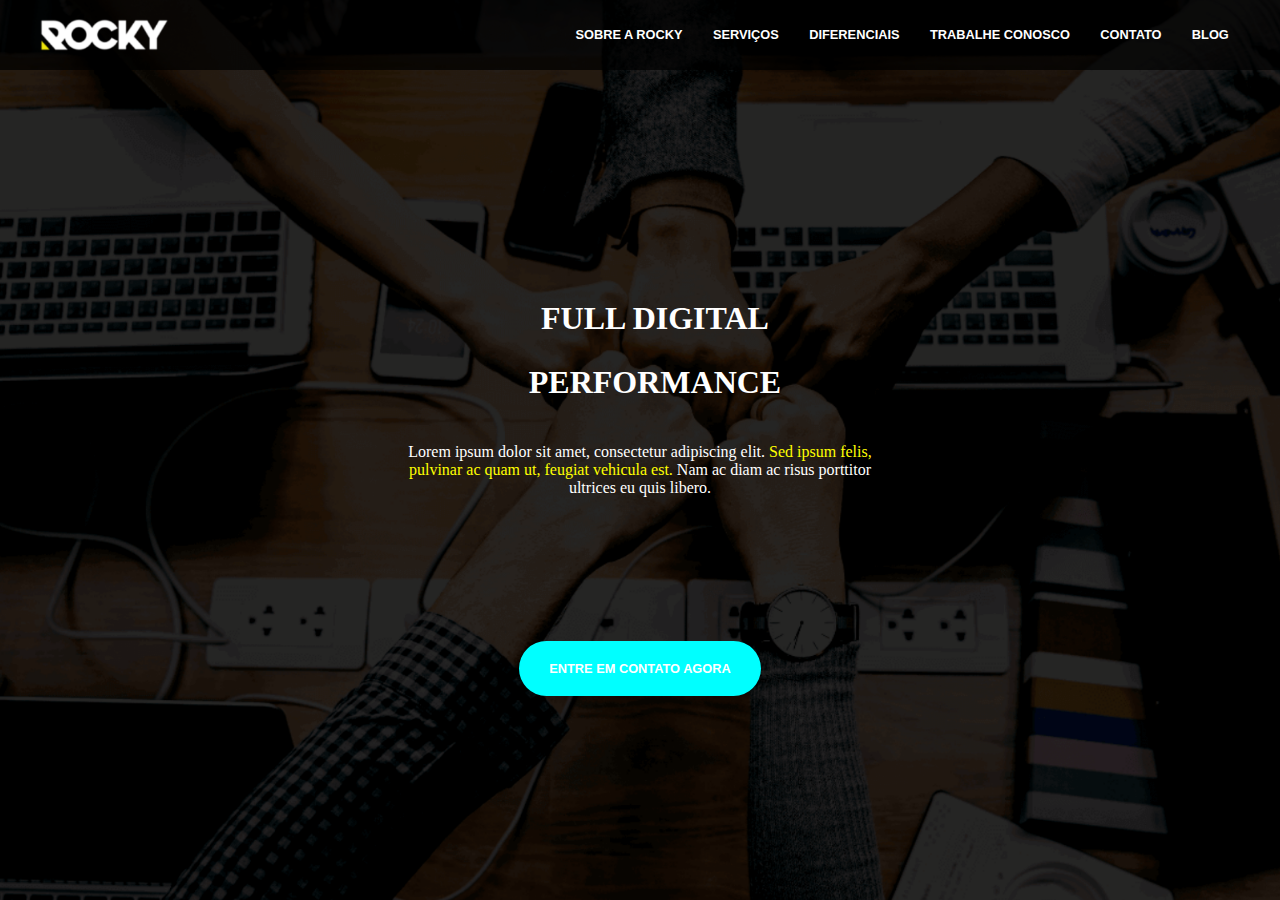
<file: index.html>
<!DOCTYPE html>
<html lang="pt-br">

<head>
  <meta charset="UTF-8">
  <meta http-equiv="X-UA-Compatible" content="IE=edge">
  <meta name="viewport" content="width=device-width, initial-scale=1.0">
  <title>Menu Mobile</title>
  <link rel="stylesheet" href="./css/header_basic.css">
  <link rel="stylesheet" href="./css/underline.css">
  <link rel="stylesheet" href="./style.css">
</head>

<body>
  <header id="header">
    <a id="logo" href="/"><img src="./Imagens/web/logo.png" alt="Rocky"></a>
    <nav id="nav">
      <button aria-label="Abrir Menu" id="btn-mobile" aria-haspopup="true" aria-controls="menu" aria-expanded="false">
        <span id="hamburger"></span>
      </button>
      <ul id="menu" class="underline" role="menu">
        <li><a href="./sobre/sobre.html">Sobre a rocky</a></li>
        <li><a href="./servicos/servicos.html">Serviços</a></li>
        <li><a href="./diferenciais/diferenciais.html">Diferenciais</a></li>
        <li><a href="./">trabalhe conosco</a></li>
        <li><a href="./contato/contato.html">contato</a></li>
        <li><a href="./">blog</a></li>
      </ul>
    </nav>
  </header>
  <div class="container">
    <section>
      <div id="titulo">
        <h2>FULL DIGITAL</h2>
        <h2>PERFORMANCE</h2>
      </div>
      <div class="text">
        <p>Lorem ipsum dolor sit amet, consectetur adipiscing elit.
        <span>Sed ipsum felis, pulvinar ac quam ut, feugiat vehicula est.</span>
         Nam ac diam ac risus porttitor ultrices eu quis libero.</p>
      </div>
      <button><a href="#!">ENTRE EM CONTATO AGORA</a></button>
    </section>
  </div>
  <script src="../js/header.js"></script>
</body>

</html>
</file>
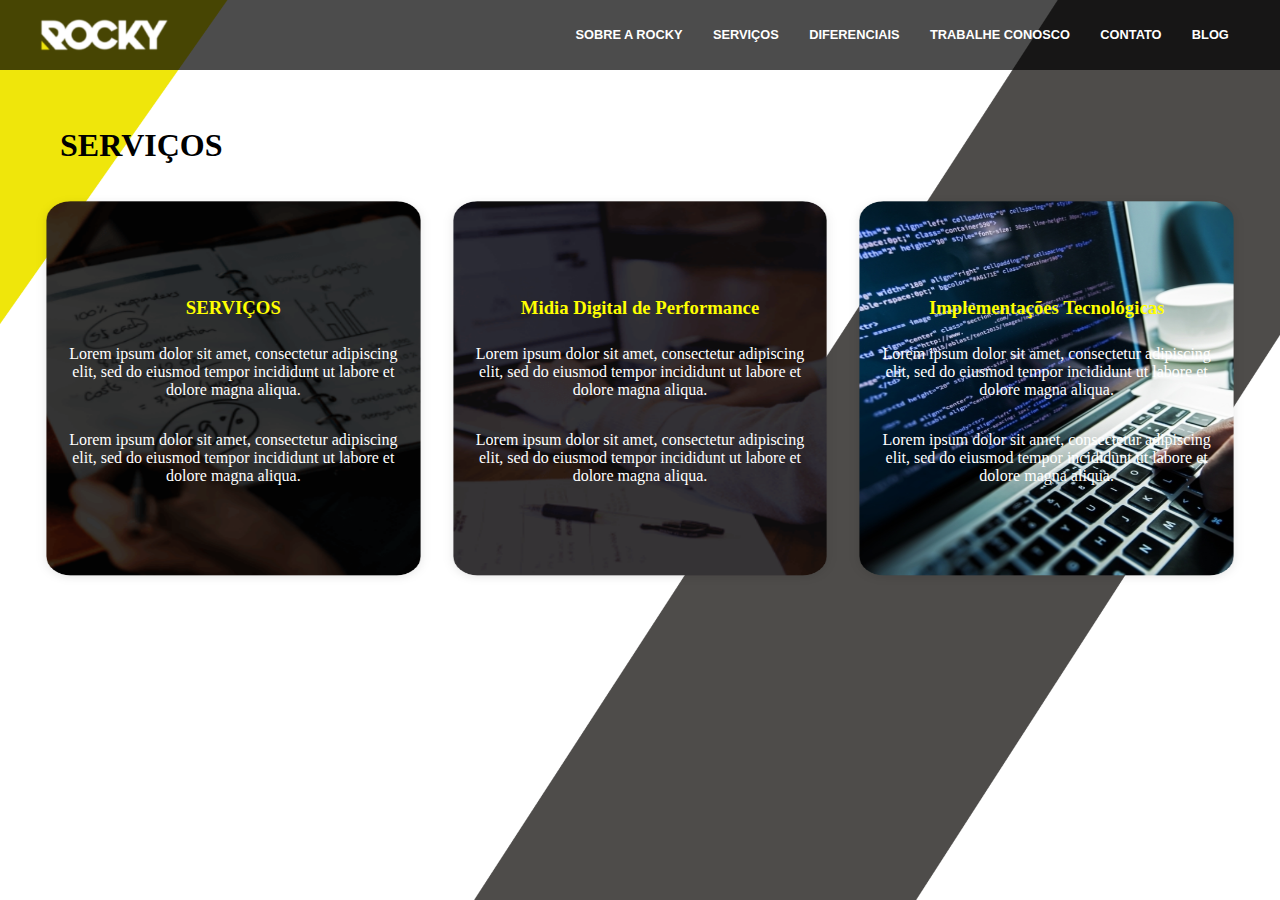
<file: servicos/servicos.html>
<!DOCTYPE html>
<html lang="pt-br">

<head>
  <meta charset="UTF-8">
  <meta http-equiv="X-UA-Compatible" content="IE=edge">
  <meta name="viewport" content="width=device-width, initial-scale=1.0">
  <title>Menu Mobile</title>
  <link rel="stylesheet" href="./style.css">
  <link rel="stylesheet" href="../css/grid_cards_tamplate.css">
  <link rel="stylesheet" href="../css/underline.css">
  <link rel="stylesheet" href="../css/header_basic.css">
</head>

<body>
  <header id="header">
    <a id="logo" href="../"><img src="../Imagens/web/logo.png" alt="Rocky"></a>
    <nav id="nav">
      <button aria-label="Abrir Menu" id="btn-mobile" aria-haspopup="true" aria-controls="menu" aria-expanded="false">
        <span id="hamburger"></span>
      </button>
      <ul id="menu" class="underline" role="menu">
        <li><a href="../sobre/sobre.html">Sobre a rocky</a></li>
        <li><a href="#!">Serviços</a></li>
        <li><a href="../diferenciais/diferenciais.html">Diferenciais</a></li>
        <li><a href="../">trabalhe conosco</a></li>
        <li><a href="../contato/contato.html">contato</a></li>
        <li><a href="../">blog</a></li>
      </ul>
    </nav>
  </header>
  <div class="container">
    <h2>Serviços</h2>
    <div class="container-content">
      <div class="card" id="card-1">
        <!-- <img src="../Imagens/web/s3 ft1.png" alt="" width="100%"> -->
        <div class="text">
          <H3>SERVIÇOS</H3>
          <p>Lorem ipsum dolor sit amet, consectetur adipiscing elit, sed do eiusmod tempor incididunt ut labore et dolore magna aliqua.</p>
          <p>Lorem ipsum dolor sit amet, consectetur adipiscing elit, sed do eiusmod tempor incididunt ut labore et dolore magna aliqua.</p>
      </div>
  </div>
  <div class="card" id="card-2">
        <!-- <img src="../Imagens/web/s3 ft2.png" alt="" width="100%"> -->
        <div class="text">
          <H3>Midia Digital de Performance</H3>
          <p>Lorem ipsum dolor sit amet, consectetur adipiscing elit, sed do eiusmod tempor incididunt ut labore et dolore magna aliqua.</p>
          <p>Lorem ipsum dolor sit amet, consectetur adipiscing elit, sed do eiusmod tempor incididunt ut labore et dolore magna aliqua.</p>
      </div>
  </div>
  <div class="card" id="card-3">
        <!-- <img src="../Imagens/web/s3 ft3.png" alt="" width="100%"> -->
        <div class="text">
          <h3>Implementações Tecnológicas</h3>
          <p>Lorem ipsum dolor sit amet, consectetur adipiscing elit, sed do eiusmod tempor incididunt ut labore et dolore magna aliqua.</p>
          <p>Lorem ipsum dolor sit amet, consectetur adipiscing elit, sed do eiusmod tempor incididunt ut labore et dolore magna aliqua.</p>
        </div>
  </div>
    </div>
  </div>
  <script src="../js/header.js"></script>
</body>

</html>
</file>
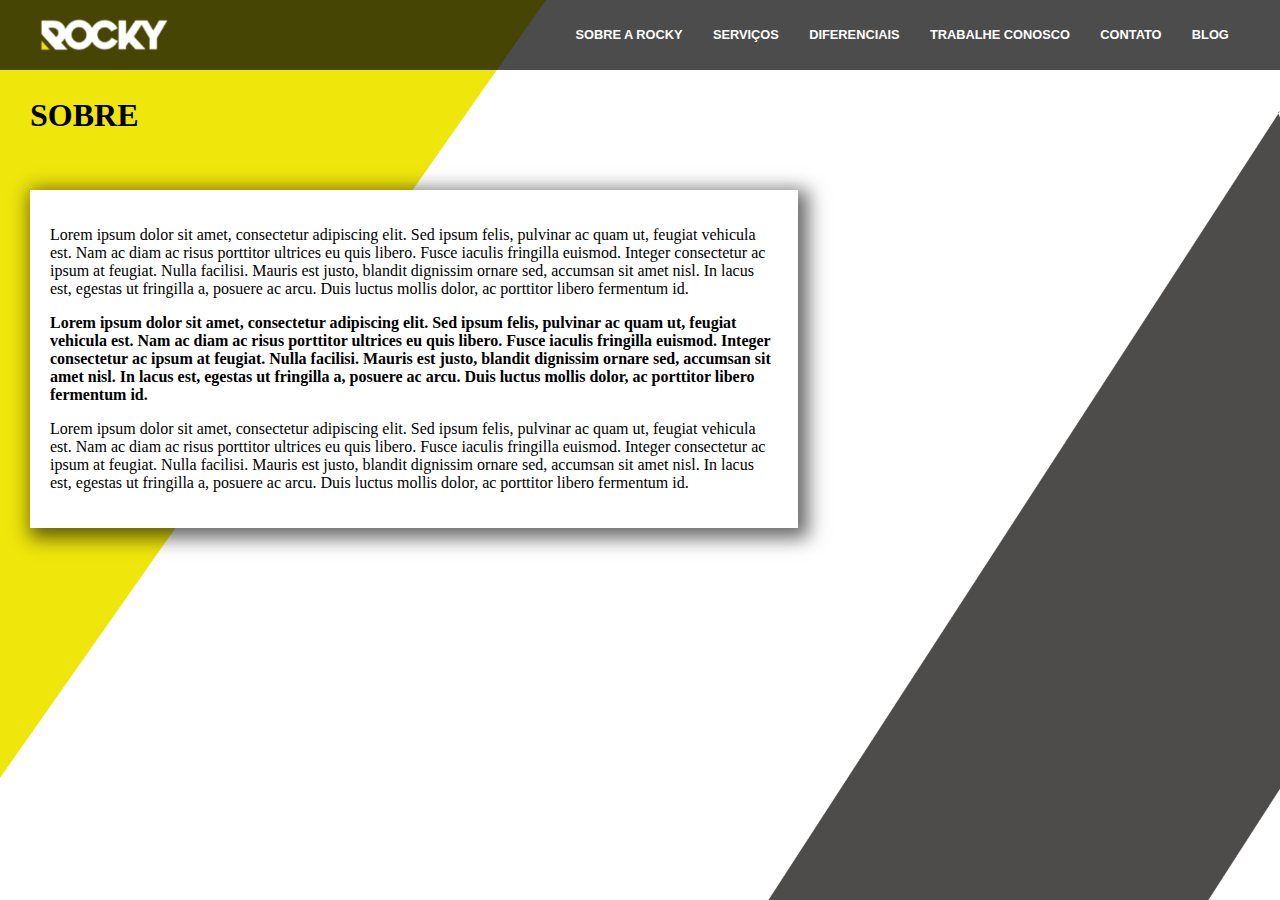
<file: sobre/sobre.html>
<!DOCTYPE html>
<html lang="pt-br">

<head>
  <meta charset="UTF-8">
  <meta http-equiv="X-UA-Compatible" content="IE=edge">
  <meta name="viewport" content="width=device-width, initial-scale=1.0">
  <title>Menu Mobile</title>
  <link rel="stylesheet" href="../css/header_basic.css">
  <link rel="stylesheet" href="../css/underline.css">
  <link rel="stylesheet" href="./style.css">
</head>

<body>
  <header id="header">
    <a id="logo" href="../"><img src="../Imagens/web/logo.png" alt="Rocky"></a>
    <nav id="nav">
      <button aria-label="Abrir Menu" id="btn-mobile" aria-haspopup="true" aria-controls="menu" aria-expanded="false">
        <span id="hamburger"></span>
      </button>
      <ul id="menu" class="underline" role="menu">
        <li><a href="../sobre/sobre.html">Sobre a rocky</a></li>
        <li><a href="../servicos/servicos.html">Serviços</a></li>
        <li><a href="../diferenciais/diferenciais.html">Diferenciais</a></li>
        <li><a href="../">trabalhe conosco</a></li>
        <li><a href="../">contato</a></li>
        <li><a href="../">blog</a></li>
      </ul>
    </nav>
  </header>
  <div class="container">
    <h2>Sobre</h2>
    <section>
      <div class="text">
        <p>Lorem ipsum dolor sit amet, consectetur adipiscing elit. Sed ipsum felis, pulvinar ac quam ut, feugiat vehicula est. Nam ac diam ac risus porttitor ultrices eu quis libero. Fusce iaculis fringilla euismod. Integer consectetur ac ipsum at feugiat. Nulla facilisi. Mauris est justo, blandit dignissim ornare sed, accumsan sit amet nisl. In lacus est, egestas ut fringilla a, posuere ac arcu. Duis luctus mollis dolor, ac porttitor libero fermentum id.</p>
        <span>Lorem ipsum dolor sit amet, consectetur adipiscing elit. Sed ipsum felis, pulvinar ac quam ut, feugiat vehicula est. Nam ac diam ac risus porttitor ultrices eu quis libero. Fusce iaculis fringilla euismod. Integer consectetur ac ipsum at feugiat. Nulla facilisi. Mauris est justo, blandit dignissim ornare sed, accumsan sit amet nisl. In lacus est, egestas ut fringilla a, posuere ac arcu. Duis luctus mollis dolor, ac porttitor libero fermentum id.</span>
        <p>Lorem ipsum dolor sit amet, consectetur adipiscing elit. Sed ipsum felis, pulvinar ac quam ut, feugiat vehicula est. Nam ac diam ac risus porttitor ultrices eu quis libero. Fusce iaculis fringilla euismod. Integer consectetur ac ipsum at feugiat. Nulla facilisi. Mauris est justo, blandit dignissim ornare sed, accumsan sit amet nisl. In lacus est, egestas ut fringilla a, posuere ac arcu. Duis luctus mollis dolor, ac porttitor libero fermentum id.</p>    
      </div>
    </section>
  </div>
  <script src="../js/header.js"></script>
</body>

</html>
</file>
<file: css/header_basic.css>
body,
ul {
  margin: 0px;
  padding: 0px;
}
body{
  overflow-x: hidden;
}

a {
  color: black;
  text-decoration: none;
  font-size: 0.8rem;
  font-weight: bold;
  font-family:  arial, sans-serif
}

a:hover {
  background: rgba(0, 0, 0, 0.05);
}

#logo {
  display: grid;
  grid-area: logo; 
}

#header {
  box-sizing: border-box;
  height: 70px;
  padding: 1rem;
  display: flex;
  align-self: center;
  justify-content: space-between;
  /* background: rgb(99, 79, 79); */
  display: grid;
  grid-area: header;
  padding-left: 40px;
  padding-right: 40px;
  /* width: 105vw;
  overflow-x: hidden; */
}
#header img{
  width: 10vw;
  min-width: 100px;
  align-self: center;
}

#menu {
  display: flex;
  list-style: none;
  gap: 0.5rem;
}

#menu a {
  display: block;
  padding: 0.7rem;
  text-transform: uppercase; 
  color: white;
}

#btn-mobile {
  display: none;
}

@media (max-width: 768px) {
  #menu {
    display: block;
    position: absolute;
    left: 0;
    width: 100%;
    top: 70px;
    right: 0px;
    transition: 0.6s;
    z-index: 1000;
    height: 0px;
    background: #000;
    opacity: 0.8;
    visibility: hidden;
    overflow-y: hidden;
    display: grid;
    grid-area: header;
  }
  #nav.active #menu {
    height: calc(100vh - 70px);
    visibility: visible;
    overflow-y: auto;
  }
   body #nav ::-webkit-scrollbar {
    display: none;
  }
  #menu li {
    display: grid;
    /* background-color: red; */
    align-items: center;

  }
  #menu a {
    border-bottom: 2px solid rgba(243, 243, 243, 0.05);
    text-align: center;
    margin: auto auto;
  }
  #btn-mobile {
    display: flex;
    padding: 0.5rem 1rem;
    font-size: 1rem;
    border: none;
    background: none;
    cursor: pointer;
    gap: 0.5rem;
  }
  #hamburger {
    border-top: 2px solid white;
    width: 20px;
  }
  #hamburger::after,
  #hamburger::before {
    content: '';
    display: block;
    width: 20px;
    height: 2px;
    background: white;
    margin-top: 5px;
    transition: 0.3s;
    position: relative;
  }
  #nav.active #hamburger {
    border-top-color: transparent;
  }
  #nav.active #hamburger::before {
    transform: rotate(135deg);
  }
  #nav.active #hamburger::after {
    transform: rotate(-135deg);
    top: -7px;
    }
}
#header {
    display: grid;
    grid-template-areas: ' logo menu';
    background:rgba(0, 0, 0, 0.7);
  
}
#header #logo:hover{
  opacity: 0.7;
}
@media (max-width: 768px)  {
    #header {
        display: grid;
        grid-template-areas: 'menu logo';
    }
}
.container h2{
  text-transform: uppercase;
  font-size: 2rem;
  margin-left: 30px;
}
.card h3{
  color: yellow;
  margin-bottom: 10px;
}
.container h2{
  text-transform: uppercase;
  font-size: 2rem;
  margin-left: 30px;
}
</file>
<file: css/underline.css>
.underline {
    margin: 0 auto;
    padding: 0;
    text-align: center;
  }
  .underline a {
    position: relative;
    display: block;
    color: #ecf0f1;
    text-transform: uppercase;
    transition: 0.5s;
    text-decoration: none;
    color: whitesmoke;
    padding: 10px 0;
  }
  .underline a::after {
    position: absolute;
    content: '';
    width: 100%;
    height: 5px;
    top: 100%;
    left: 0;
    background: whitesmoke;
    transition: transform 0.5s;
    transform: scaleX(0);
    transform-origin: bottom;
  }
  .underline a:hover {
    opacity: 0.8;
  }
  .underline a:hover::after {
    transform: scaleX(1);
    transform-origin: center;
  }
</file>
<file: style.css>
body {
  background-image: url("./Imagens/web/s1\ ft1.png");
  background-repeat: no-repeat;
  background-attachment: fixed;
  background-position: center center;
  background-size: cover;
  height: calc(100vh - 70px)

}
 h2,p{
  color: white;
}
h2{
  font-size:26px;
}
 span{
  color: yellow;
}

.container{
  display: grid;
  height: 100%;
  width: 100%;
  align-items: center;
  justify-items:center;
  text-align: center;

}
section{
  display: grid;
  align-content: space-around;
  width: 100vw;

}
section button{
 background-color: transparent;
 border:none!important;
  padding: 20px 0px;
  margin-top: 30%;
  margin-left: 20px;
  margin-right: 20px;

}
@media (min-width:768px) {
  h2{
    font-size: 60px;
  }  
  section button{
    margin-top: 10%; 
  }
}
.text{
  display: flex;
  padding-left: 5%;
  padding-right: 5%;
  justify-content: center;
  margin-top: 20%;
}
@media (min-width:768px) {
.text{
  padding-left: 30%;
  padding-right: 30%;
  margin-top: 0%;
}
}
button a{
  background-color: aqua;
  border:none!important;
  border-radius: 50px;
  outline: none;
  color: white;
  padding: 20px 30px;
  cursor: pointer;
}
</file>
<file: servicos/style.css>
body {
  background-image: url("../Imagens/web/bg.png");
  background-repeat: no-repeat;
  background-position: left  bottom 55%;
  background-attachment: fixed;
  /* background-position: center top 24%; */
  /* background-position: center top 40%; */
  background-size: cover;
  position: relative;
}
@media (max-width:400px) {
  body {
    background-image: none;
  }
}
#card-3{
  background:
  /* linear-gradient(to right ,rgba(26,55,76,.7)  45% , transparent  ), */
  url(../Imagens/web/s3\ ft3.png) no-repeat center center;
  background-size: 100% 100%;
}
#card-2{
  background:
  /* linear-gradient(to right ,rgba(26,55,76,.7)  45% , transparent  ), */
  url(../Imagens/web/s3\ ft2.png) no-repeat center center;
  background-size: 100% 100%;
}
#card-1{
  background:
  /* linear-gradient(to right ,rgba(26,55,76,.7)  45% , transparent  ), */
  url(../Imagens/web/s3\ ft1.png) no-repeat center center;
  background-size: 100% 100%;

}
/* .container{
  display: flex;

} */
</file>
<file: css/grid_cards_tamplate.css>
.container {

    padding: 30px;
  }
  .container{

    justify-content: center;
   
  }
  @media (max-width:768px) {
    .container{
      align-items: center;
    }
  }
  .container-content{
    display: grid;
    grid-template-columns: repeat(auto-fill, minmax(380px, 1fr));
    align-items: center;
   
  }
  .text{
    text-align: center;
    color: #fff;
    display: flex;
    flex-direction: column;
    padding: 30px;
  } 
  .text >*{
    width: 100%;
  }
  .card{
    display: flex;
    align-items: center;
    min-width: 400px;
    min-height: 400px;
    max-width: 600px;
    max-height: 600px;
    background: black;
  }
  h2{
    display: block;
    /* position: absolute; */
  }
  
  @media (max-width:768px){
    .card{
    min-width: 300px;
    min-height: 300px;
    max-width: 500px;
    max-height: 500px;
    }
  }
</file>
<file: sobre/style.css>
body {
  background-image: url("../Imagens/web/bg.png");
  background-repeat: no-repeat;
  /* background-position: left  bottom 50%; */
  background-attachment: fixed;
  background-position: center top 28%;
  /* background-position: center top 40%; */
  background-size: cover;
  position: relative;
}
@media (max-width:768px) {
  body {
    background-image: none;
  }

}
.container{
  display: flex;
  flex-direction:column;
}
.container h2{
  text-transform: uppercase;
  font-size: 2rem;
  margin-left: 30px;
}
.container section{
  background-color: white;
  margin: 30px;
  box-shadow: 5px 5px 18px 5px rgba(0, 0, 0, 0.6);
  /* box-shadow: inset 0 0 1em whitesmoke, 0 0 1em gray; */
}
@media(min-width:768px){
  .container section{
    width: 60%;
  }
}
section .text{
  padding: 20px;
}
section .text span{
 font-weight: bold;
}
/* .container  .card p{
padding-left: 40px;
padding-right: 40px;

} */
/* body { 
  background-image: url("../Imagens/web/bg.png");
  background-repeat: no-repeat;
  background-position: center;
  background-size: cover;
  position: relative;
} */
</file>
